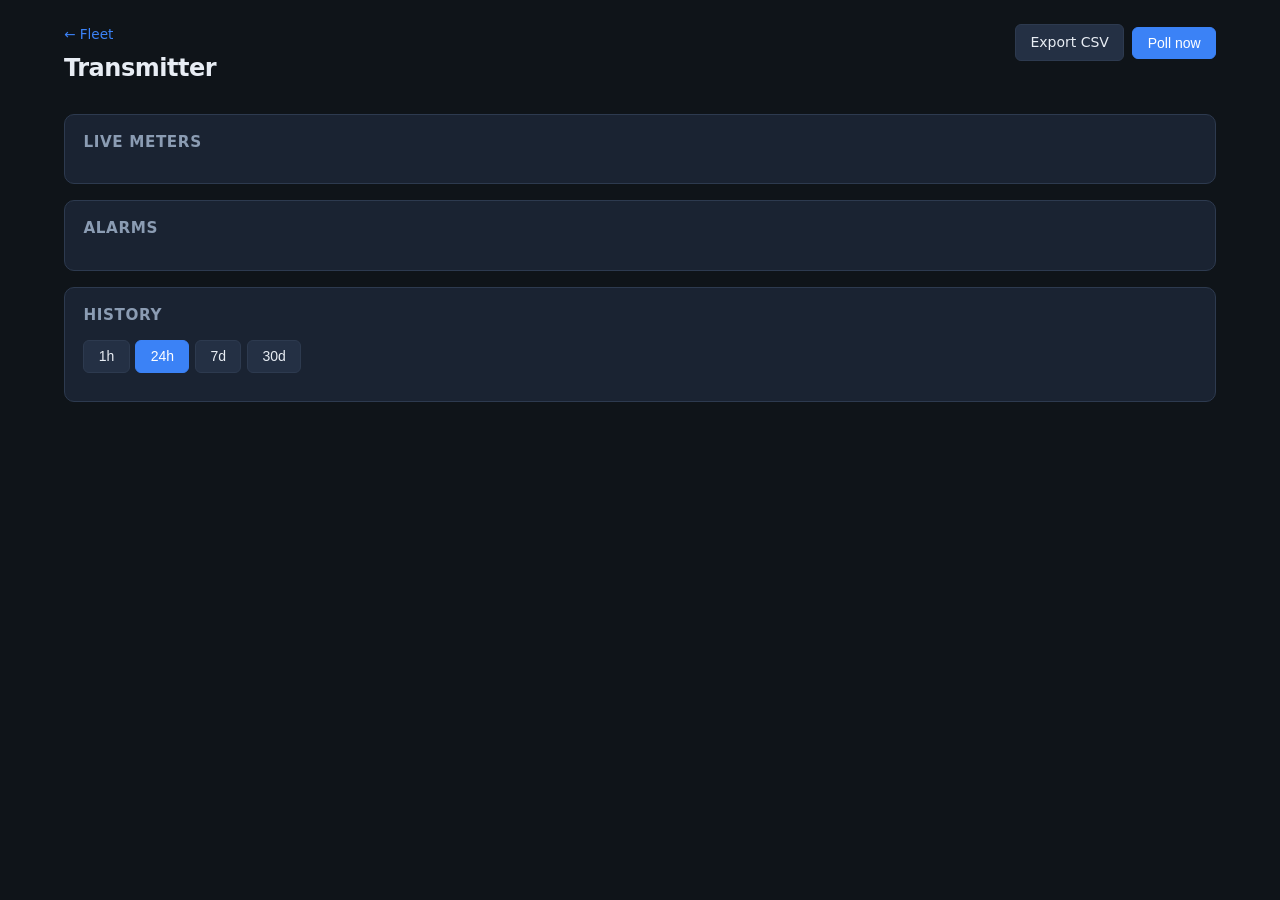
<file: static/detail.html>
<!DOCTYPE html>
<html lang="en">
<head>
  <meta charset="utf-8">
  <meta name="viewport" content="width=device-width, initial-scale=1">
  <title>Transmitter Detail — ASMG TX Dashboard</title>
  <link rel="stylesheet" href="/static/styles.css?v=13">
</head>
<body data-page="detail">
  <div class="container">
    <header>
      <div>
        <div class="breadcrumb"><a href="/">← Fleet</a></div>
        <h1 id="tx-name">Transmitter</h1>
        <p class="sub" id="tx-meta"></p>
      </div>
      <div class="actions">
        <span id="tx-status"></span>
        <a id="aui-link" class="btn" href="#" target="_blank" rel="noopener" hidden>Open AUI</a>
        <a id="csv-link" class="btn" href="#">Export CSV</a>
        <button id="refresh-btn" class="primary" type="button">Poll now</button>
      </div>
    </header>

    <section id="rf-controls" class="panel rf-controls" hidden>
      <h2>RF control</h2>
      <p class="sub" id="rf-controls-note">Controls are gated. Confirm carefully — this affects on-air RF.</p>
      <div class="actions">
        <button id="rf-on-btn" type="button" class="primary" disabled>RF On</button>
        <button id="rf-off-btn" type="button" class="danger" disabled>RF Off</button>
      </div>
      <p id="rf-controls-status" class="sub"></p>
    </section>

    <p id="tx-error" class="error-text" hidden></p>

    <div class="detail-layout">
      <section class="panel">
        <h2>Live meters</h2>
        <div id="meters" class="meter-groups"></div>
      </section>

      <section class="panel">
        <h2>Alarms</h2>
        <ul id="alarms" class="alarms"></ul>
      </section>

      <section class="panel">
        <h2>History</h2>
        <div class="range-tabs">
          <button type="button" data-range="1h">1h</button>
          <button type="button" class="active" data-range="24h">24h</button>
          <button type="button" data-range="7d">7d</button>
          <button type="button" data-range="30d">30d</button>
        </div>

        <div id="chart-grid" class="chart-grid"></div>
      </section>
    </div>
  </div>
  <script src="/static/app.js?v=13"></script>
</body>
</html>
</file>
<file: static/styles.css>
:root {
  --bg: #0f1419;
  --surface: #1a2332;
  --surface2: #243044;
  --border: #2d3a4f;
  --text: #e8edf4;
  --muted: #8b9cb3;
  --accent: #3b82f6;
  --green: #22c55e;
  --red: #ef4444;
  --amber: #f59e0b;
  --cyan: #22d3ee;
}

* { box-sizing: border-box; margin: 0; padding: 0; }

body {
  font-family: "Segoe UI", system-ui, sans-serif;
  background: var(--bg);
  color: var(--text);
  min-height: 100vh;
  line-height: 1.5;
}

a { color: var(--accent); text-decoration: none; }
a:hover { text-decoration: underline; }

.container {
  max-width: 1200px;
  margin: 0 auto;
  padding: 1.5rem;
}

header {
  display: flex;
  justify-content: space-between;
  align-items: flex-start;
  gap: 1rem;
  margin-bottom: 1.5rem;
  flex-wrap: wrap;
}

header h1 {
  font-size: 1.5rem;
  font-weight: 600;
  letter-spacing: -0.02em;
}

header .sub {
  color: var(--muted);
  font-size: 0.9rem;
  margin-top: 0.25rem;
}

.actions {
  display: flex;
  gap: 0.5rem;
  align-items: center;
  flex-wrap: wrap;
}

button, .btn {
  background: var(--surface2);
  color: var(--text);
  border: 1px solid var(--border);
  border-radius: 6px;
  padding: 0.45rem 0.9rem;
  font-size: 0.875rem;
  cursor: pointer;
}

button:hover, .btn:hover {
  background: #2c3b52;
  text-decoration: none;
}

button.primary {
  background: var(--accent);
  border-color: var(--accent);
  color: #fff;
}

.alert-banner {
  display: none;
  background: rgba(239, 68, 68, 0.12);
  border: 1px solid rgba(239, 68, 68, 0.35);
  border-radius: 8px;
  padding: 0.75rem 1rem;
  margin-bottom: 1rem;
}

.alert-banner.visible { display: block; }

.alert-banner-top {
  display: flex;
  justify-content: space-between;
  align-items: center;
  gap: 0.75rem;
  margin-bottom: 0.45rem;
  flex-wrap: wrap;
}

.alert-banner h2 {
  font-size: 0.85rem;
  color: #fca5a5;
  text-transform: uppercase;
  letter-spacing: 0.04em;
  margin: 0;
}

.alert-banner-actions {
  display: flex;
  gap: 0.35rem;
  align-items: center;
}

.alert-banner ul {
  list-style: none;
  display: flex;
  flex-direction: column;
  gap: 0.35rem;
  font-size: 0.9rem;
}

.alert-row {
  display: flex;
  justify-content: space-between;
  align-items: center;
  gap: 0.75rem;
  flex-wrap: wrap;
}

.alert-msg { flex: 1 1 220px; }

.alert-actions {
  display: flex;
  gap: 0.35rem;
  flex-shrink: 0;
}

.alert-actions button {
  padding: 0.25rem 0.55rem;
  font-size: 0.75rem;
}

.alert-history {
  margin-top: 0.65rem;
  border-top: 1px solid rgba(239, 68, 68, 0.25);
  padding-top: 0.5rem;
}

.alert-history summary {
  cursor: pointer;
  color: #fca5a5;
  font-size: 0.8rem;
  margin-bottom: 0.35rem;
}

.alert-history ul {
  max-height: 160px;
  overflow: auto;
}

.alert-history li {
  display: grid;
  grid-template-columns: 90px 1fr auto;
  gap: 0.5rem;
  font-size: 0.8rem;
  color: var(--muted);
  padding: 0.2rem 0;
}

.event-kind {
  color: #fca5a5;
  text-transform: uppercase;
  font-size: 0.7rem;
  letter-spacing: 0.03em;
}

.event-time { white-space: nowrap; }

button:disabled, .btn:disabled {
  opacity: 0.45;
  cursor: not-allowed;
}

.toast {
  position: fixed;
  right: 1rem;
  bottom: 1rem;
  max-width: 360px;
  background: var(--surface2);
  border: 1px solid var(--border);
  border-radius: 8px;
  padding: 0.75rem 1rem;
  box-shadow: 0 8px 24px rgba(0, 0, 0, 0.35);
  z-index: 50;
  display: none;
}

.toast.visible { display: block; }
.toast.alert { border-color: rgba(239, 68, 68, 0.5); }
.toast .title { font-weight: 600; margin-bottom: 0.2rem; }
.toast .body { color: var(--muted); font-size: 0.85rem; }

.summary {
  display: grid;
  grid-template-columns: repeat(auto-fit, minmax(120px, 1fr));
  gap: 0.75rem;
  margin-bottom: 1.5rem;
}

.summary-card {
  background: var(--surface);
  border: 1px solid var(--border);
  border-radius: 8px;
  padding: 0.9rem 1rem;
}

.summary-card .label {
  color: var(--muted);
  font-size: 0.75rem;
  text-transform: uppercase;
  letter-spacing: 0.04em;
}

.summary-card .value {
  font-size: 1.5rem;
  font-weight: 600;
  margin-top: 0.15rem;
}

.grid {
  display: grid;
  grid-template-columns: repeat(auto-fill, minmax(280px, 1fr));
  gap: 1rem;
}

.tx-card {
  background: var(--surface);
  border: 1px solid var(--border);
  border-radius: 10px;
  padding: 1rem 1.1rem;
  display: flex;
  flex-direction: column;
  gap: 0.75rem;
  transition: border-color 0.15s;
}

.tx-card:hover {
  border-color: #3d4f6a;
}

.tx-card-top {
  display: flex;
  justify-content: space-between;
  align-items: flex-start;
  gap: 0.5rem;
}

.tx-card h2 {
  font-size: 1.05rem;
  font-weight: 600;
  line-height: 1.2;
}

.tx-name-btn {
  display: inline-block;
  background: var(--surface2);
  color: var(--text);
  border: 1px solid var(--border);
  border-radius: 6px;
  padding: 0.35rem 0.75rem;
  font-size: 0.95rem;
  font-weight: 600;
  line-height: 1.25;
  text-decoration: none;
  transition: background 0.15s, border-color 0.15s;
}

.tx-name-btn:hover {
  background: #2c3b52;
  border-color: #3d4f6a;
  color: #fff;
  text-decoration: none;
}

.tx-meta {
  color: var(--muted);
  font-size: 0.8rem;
}

.badge {
  display: inline-block;
  padding: 0.15rem 0.55rem;
  border-radius: 999px;
  font-size: 0.7rem;
  font-weight: 600;
  text-transform: uppercase;
  letter-spacing: 0.03em;
}

.badge-online { background: rgba(34, 197, 94, 0.15); color: var(--green); }
.badge-degraded { background: rgba(245, 158, 11, 0.15); color: var(--amber); }
.badge-offline { background: rgba(239, 68, 68, 0.15); color: var(--red); }

.meters {
  display: grid;
  grid-template-columns: 1fr 1fr;
  gap: 0.5rem 0.75rem;
}

.meter dt {
  color: var(--muted);
  font-size: 0.72rem;
  text-transform: uppercase;
  letter-spacing: 0.03em;
}

.meter dd {
  font-size: 1.05rem;
  font-variant-numeric: tabular-nums;
  font-weight: 600;
}

.tx-footer {
  display: flex;
  justify-content: space-between;
  align-items: center;
  gap: 0.5rem;
  border-top: 1px solid var(--border);
  padding-top: 0.65rem;
  font-size: 0.8rem;
  color: var(--muted);
}

.alarm-count {
  color: var(--amber);
  font-weight: 600;
}

.alarm-count.zero { color: var(--muted); font-weight: 400; }

.error-text {
  color: var(--red);
  font-size: 0.8rem;
}

.detail-layout {
  display: grid;
  gap: 1rem;
}

.panel {
  background: var(--surface);
  border: 1px solid var(--border);
  border-radius: 10px;
  padding: 1rem 1.15rem;
}

.panel h2 {
  font-size: 0.95rem;
  margin-bottom: 0.85rem;
  color: var(--muted);
  text-transform: uppercase;
  letter-spacing: 0.04em;
  font-weight: 600;
}

.meter-row {
  display: grid;
  grid-template-columns: repeat(auto-fit, minmax(140px, 1fr));
  gap: 0.65rem;
}

.meter-big {
  background: var(--surface2);
  border: 1px solid var(--border);
  border-radius: 8px;
  padding: 0.65rem 0.8rem;
  min-width: 0;
}

.meter-big dt {
  color: var(--muted);
  font-size: 0.72rem;
  text-transform: uppercase;
  letter-spacing: 0.03em;
  margin-bottom: 0.2rem;
}

.meter-big dd {
  font-size: 1.25rem;
  font-weight: 600;
  font-variant-numeric: tabular-nums;
  line-height: 1.2;
  word-break: break-word;
}

.meter-groups {
  display: flex;
  flex-direction: column;
  gap: 1.15rem;
}

.meter-group h3 {
  font-size: 0.8rem;
  color: var(--muted);
  text-transform: uppercase;
  letter-spacing: 0.04em;
  margin-bottom: 0.55rem;
}

.alarms {
  list-style: none;
  display: flex;
  flex-direction: column;
  gap: 0.4rem;
}

.alarms li {
  display: flex;
  justify-content: space-between;
  padding: 0.45rem 0.6rem;
  border-radius: 6px;
  background: var(--surface2);
  font-size: 0.9rem;
}

.alarms li.active {
  background: rgba(239, 68, 68, 0.12);
  color: #fca5a5;
}

.range-tabs {
  display: flex;
  gap: 0.35rem;
  margin-bottom: 0.75rem;
}

.range-tabs button.active {
  background: var(--accent);
  border-color: var(--accent);
  color: #fff;
}

.chart-grid {
  display: grid;
  grid-template-columns: repeat(auto-fit, minmax(320px, 1fr));
  gap: 1rem;
}

.chart-wrap {
  width: 100%;
  overflow-x: auto;
}

.chart-wrap canvas {
  width: 100%;
  max-width: 100%;
  height: 180px;
}

.empty {
  color: var(--muted);
  padding: 1rem 0;
  font-size: 0.9rem;
}

.breadcrumb {
  color: var(--muted);
  font-size: 0.85rem;
  margin-bottom: 0.35rem;
}

/* Settings */
.settings-status {
  margin-bottom: 1rem;
  padding: 0.65rem 0.85rem;
  border-radius: 8px;
  background: rgba(34, 197, 94, 0.12);
  border: 1px solid rgba(34, 197, 94, 0.35);
  color: #86efac;
  font-size: 0.9rem;
}

.settings-status.error {
  background: rgba(239, 68, 68, 0.12);
  border-color: rgba(239, 68, 68, 0.35);
  color: #fca5a5;
}

.form-grid {
  display: grid;
  grid-template-columns: repeat(auto-fit, minmax(200px, 1fr));
  gap: 0.75rem;
}

.form-field {
  display: flex;
  flex-direction: column;
  gap: 0.3rem;
  font-size: 0.8rem;
  color: var(--muted);
}

.form-field.checkbox {
  flex-direction: row;
  align-items: center;
  gap: 0.5rem;
  padding-top: 1.4rem;
}

.form-field input,
.form-field select {
  background: var(--surface2);
  color: var(--text);
  border: 1px solid var(--border);
  border-radius: 6px;
  padding: 0.45rem 0.6rem;
  font-size: 0.9rem;
}

.tx-editor {
  display: flex;
  flex-direction: column;
  gap: 1rem;
}

.tx-edit-card {
  background: var(--surface2);
  border: 1px solid var(--border);
  border-radius: 8px;
  padding: 0.9rem 1rem;
}

.tx-edit-top {
  display: flex;
  justify-content: space-between;
  align-items: center;
  margin-bottom: 0.75rem;
}

.tx-edit-top h3 {
  font-size: 0.95rem;
  color: var(--text);
}

button.danger {
  color: #fca5a5;
  border-color: rgba(239, 68, 68, 0.4);
}

.rf-controls {
  margin-bottom: 1rem;
}

.rf-controls .actions {
  margin-top: 0.5rem;
}

.rf-controls button.danger {
  background: rgba(239, 68, 68, 0.15);
}

/* Wall / TOC */
body.wall {
  background: #0a0e13;
}

.wall-shell {
  max-width: none;
  margin: 0;
  padding: 1rem 1.25rem 1.5rem;
  min-height: 100vh;
}

.wall-header {
  display: flex;
  justify-content: space-between;
  align-items: flex-start;
  gap: 1rem;
  margin-bottom: 1rem;
  flex-wrap: wrap;
}

.wall-header h1 {
  font-size: 2rem;
  font-weight: 700;
  letter-spacing: -0.02em;
}

.wall-header .sub {
  font-size: 1.1rem;
  color: var(--muted);
}

.wall-summary .summary-card .value {
  font-size: 2rem;
}

.wall-summary .summary-card .label {
  font-size: 0.85rem;
}

.wall-grid {
  grid-template-columns: repeat(auto-fill, minmax(340px, 1fr));
  gap: 1.15rem;
}

.wall-card {
  padding: 1.25rem 1.35rem;
  border-width: 2px;
  min-height: 220px;
}

.wall-card.status-online { border-color: rgba(34, 197, 94, 0.55); }
.wall-card.status-degraded { border-color: rgba(245, 158, 11, 0.55); }
.wall-card.status-offline { border-color: rgba(239, 68, 68, 0.65); background: rgba(239, 68, 68, 0.06); }

.wall-card h2 {
  font-size: 1.55rem;
  font-weight: 700;
}

.wall-card .badge {
  font-size: 0.85rem;
  padding: 0.3rem 0.75rem;
}

.wall-meters {
  grid-template-columns: 1fr 1fr;
  gap: 0.75rem 1rem;
}

.wall-meters .meter dt {
  font-size: 0.85rem;
}

.wall-meters .meter dd {
  font-size: 1.55rem;
}

.wall-card .tx-footer {
  font-size: 1rem;
  padding-top: 0.85rem;
}

.wall-alerts {
  margin-bottom: 1rem;
}

.wall-alerts .alert-msg {
  font-size: 1.05rem;
}

@media (min-width: 1600px) {
  .wall-grid {
    grid-template-columns: repeat(auto-fill, minmax(400px, 1fr));
  }
  .wall-header h1 { font-size: 2.4rem; }
  .wall-meters .meter dd { font-size: 1.75rem; }
}

@media (max-width: 640px) {
  .container { padding: 1rem; }
  header h1 { font-size: 1.25rem; }
  .alert-history li {
    grid-template-columns: 1fr;
  }
  .form-field.checkbox { padding-top: 0.2rem; }
}
</file>
